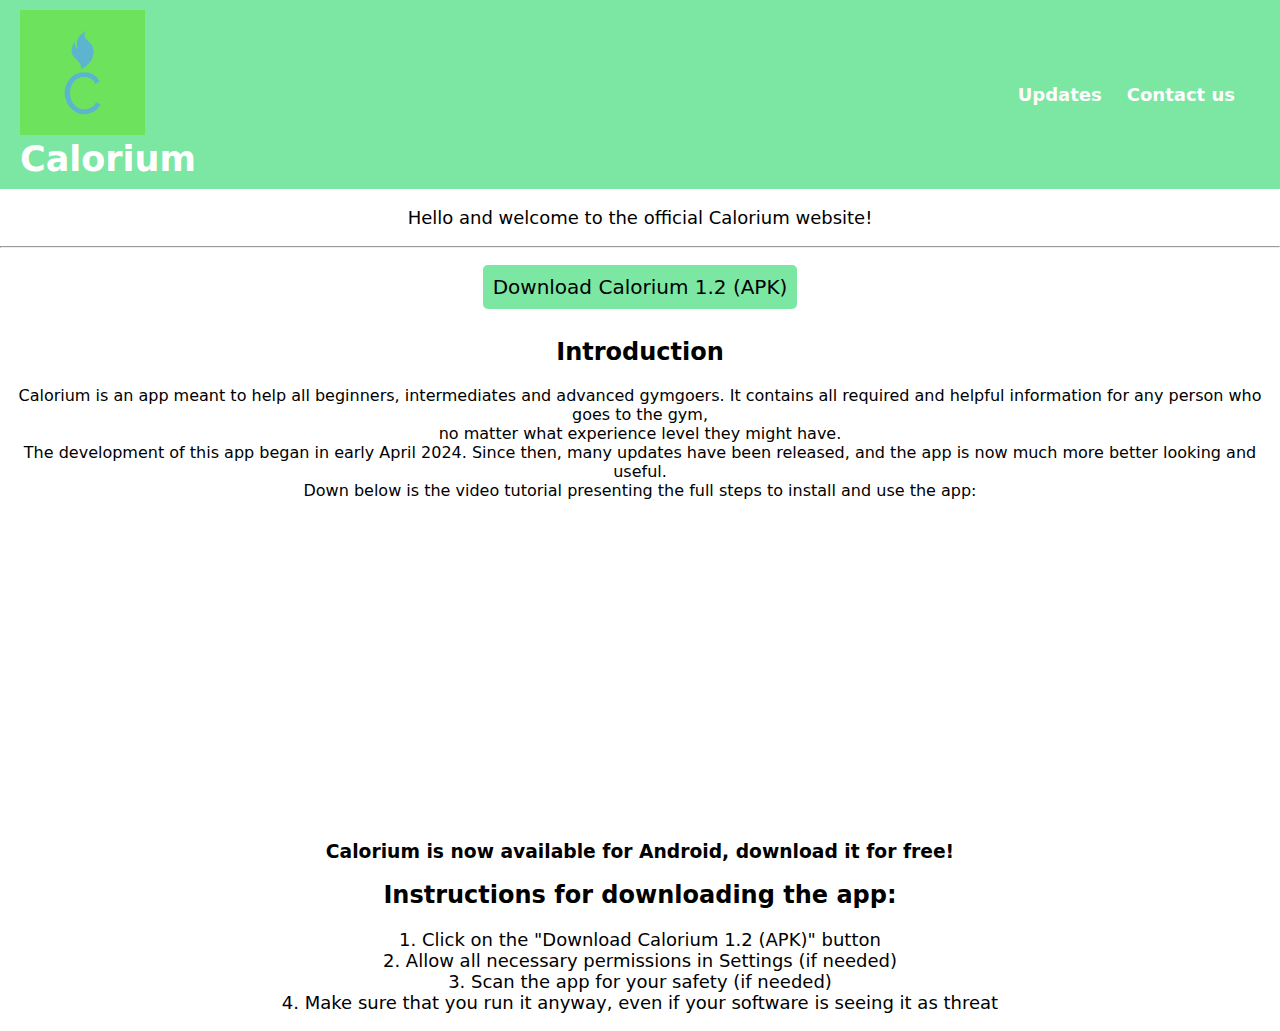
<file: index.html>
<!DOCTYPE html>
<html lang="en">
<head>
    <meta name="viewport" content="width=device-width, initial.scale=1.0">
    <title>Calorium</title>
    <link rel="stylesheet" href="Calorium.css">
</head>
<body>
    <nav class="navbar">
        <div class="logo"><img src="appicon.png" height="125"><br><a href="index.html">Calorium</a></div>
        <ul>
            <li><a href="updates.html">Updates</a></li>
            <li><a href="contact.html">Contact us</a></li>
        </ul>
    </nav>

    <div class="container">
        <p>Hello and welcome to the official Calorium website!</p>
        <hr>
        <br>
        <a download href="APK/com.companyname.calorium-Signed.apk" class="apk-btn">
            Download Calorium 1.2 (APK)
            <i class="fa fa-download"></i>
        </a>
        <br><br>
        <h2>Introduction</h2>
        <p2>Calorium is an app meant to help all beginners, intermediates and advanced gymgoers. It contains all required and helpful information for any person who goes to the gym, <br> no matter what experience level they might have.<br>The development of this app began in early April 2024. Since then, many updates have been released, and the app is now much more better looking and useful.<br>Down below is the video tutorial presenting the full steps to install and use the app:</p>
            <iframe width="400" height="300" src="https://www.youtube.com/embed/y-ISxZ0Ou80?si=92Ndja3sx16cxfq9" title="YouTube video player" frameborder="0" allow="accelerometer; autoplay; clipboard-write; encrypted-media; gyroscope; picture-in-picture; web-share" referrerpolicy="strict-origin-when-cross-origin" allowfullscreen></iframe>
        <h3>Calorium is now available for Android, download it for free!</h3>
        <h2>Instructions for downloading the app:</h2>
        <p>1. Click on the "Download Calorium 1.2 (APK)" button <br>
           2. Allow all necessary permissions in Settings (if needed) <br>
           3. Scan the app for your safety (if needed) <br>
           4. Make sure that you run it anyway, even if your software is seeing it as threat
        </p>
    </div>

    <link rel="preconnect" href="https://fonts.googleapis.com">
    <link rel="preconnect" href="https://fonts.gstatic.com" crossorigin>
    <link href="https://fonts.googleapis.com/css2?family=Montserrat:wght@400;600&display=swap" rel="stylesheet">
</body>
</html>
</file>
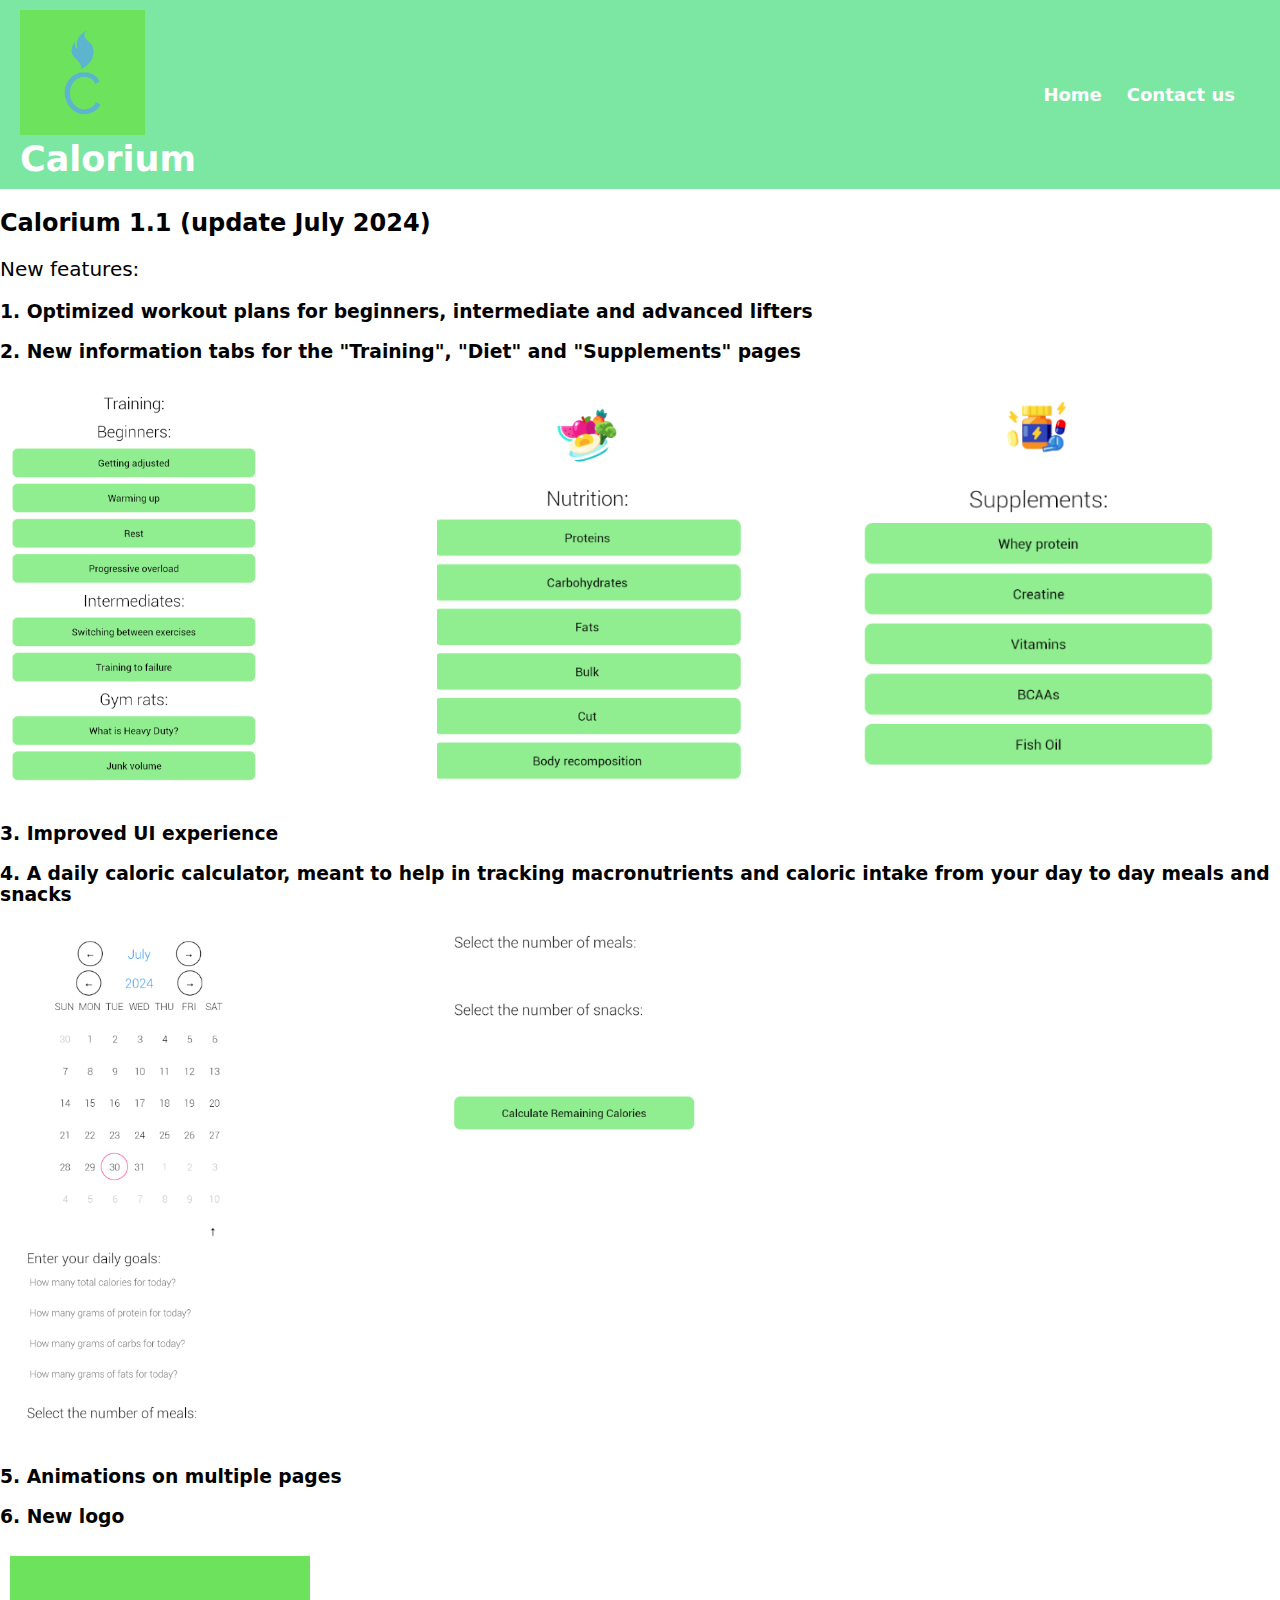
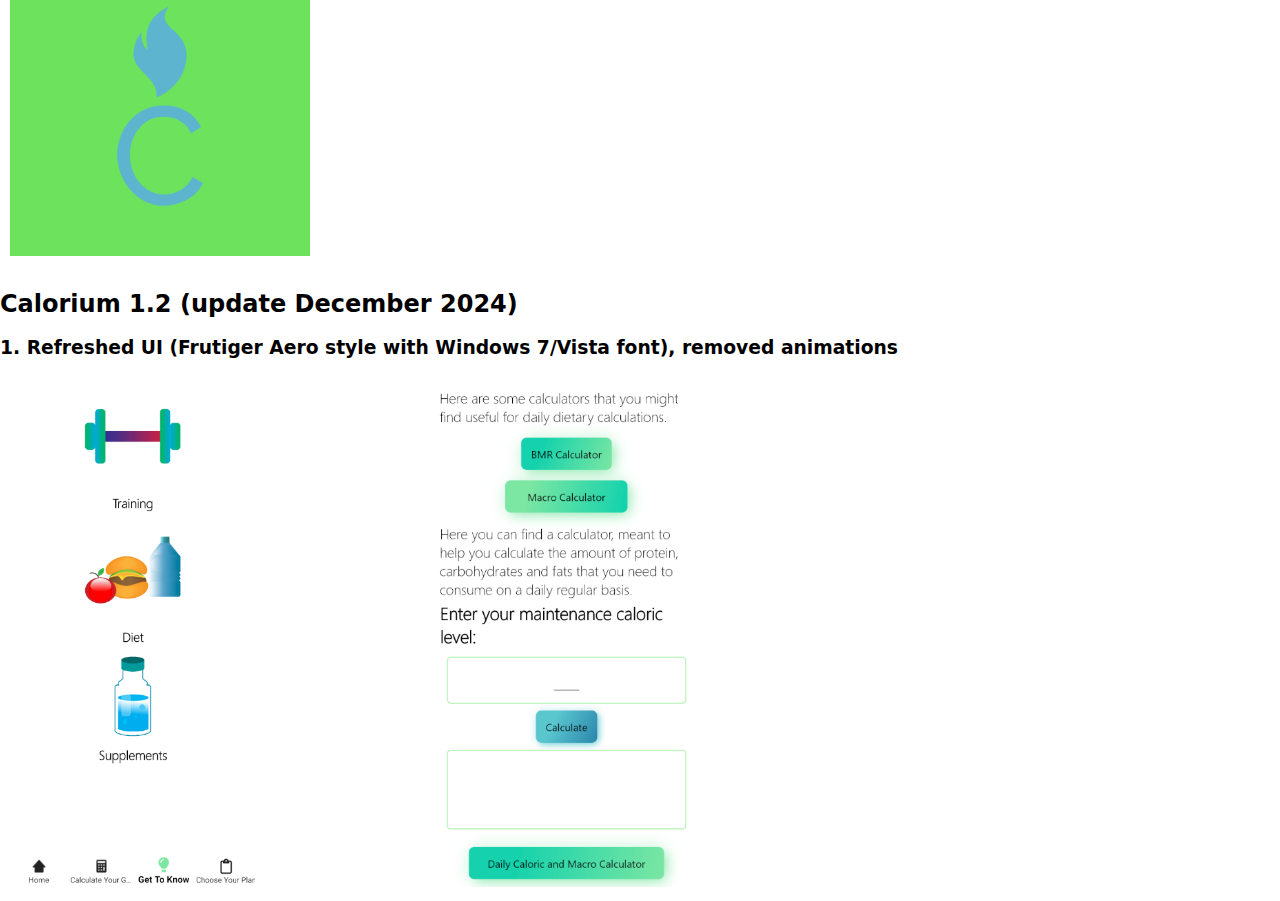
<file: updates.html>
<!DOCTYPE html>

<html>
    <head>
        <title>Calorium - updates</title>
        <link rel="stylesheet" href="updates.css">
        <meta name="viewport" content="width=device-width, initial.scale=1.0"></meta>
    </head>

    <body>
        <nav class="navbar">
            <div class="logo"><img src="appicon.png" height="125"><br><a href="index.html">Calorium</a></div>
            <ul>
                <li><a href="index.html">Home</a></li>
                <li><a href="contact.html">Contact us</a></li>
            </ul>
        </nav>
    
        <h2>Calorium 1.1 (update July 2024)</h2>
        <p>New features:</p>
        <h3>1. Optimized workout plans for beginners, intermediate and advanced lifters</h3>
        <h3>2. New information tabs for the "Training", "Diet" and "Supplements" pages</h3>

        <div id="row1" class="row">
            <div class="column">
                <img src="trainingUpdate.png" height="400">
            </div>
            <div class="column">
                <img src="nutritionUpdate.png" height="400"> 
            </div>
            <div class="column">
                <img src="supplementsUpdate.png" height="400">
            </div>
        </div>

        <h3>3. Improved UI experience</h3>
        <h3>4. A daily caloric calculator, meant to help in tracking macronutrients and caloric intake from your day to day meals and snacks</h3>
        <div id="row2" class="row">
            <div class="column">
                <img src="caloricandmacroUpdate1.png" height="500">
            </div>
            <div class="column">
                <img src="caloricandmacroUpdate2.png" height="200">
            </div>
        </div>

        <h3>5. Animations on multiple pages</h3>
        <h3>6. New logo</h3>
        <div id="row3" class="row">
            <div class="column">
                <img src="appicon.png" height="300">
            </div>
        </div>

        <h2>Calorium 1.2 (update December 2024)</h2>
        <h3>1. Refreshed UI (Frutiger Aero style with Windows 7/Vista font), removed animations</h3>
        <div id="row2" class="row">
            <div class="column">
                <img src="frutiger aero update 1.png" height="500">
            </div>
            <div class="column">
                <img src="frutiger aero update 2.png" height="500">
            </div>
        </div>
    </body>    
</html>
</file>
<file: Calorium.css>
body {
    background-color: white;
    margin: 0;
    font-family: system-ui, -apple-system, BlinkMacSystemFont, 'Segoe UI', Roboto, Oxygen, Ubuntu, Cantarell, 'Open Sans', 'Helvetica Neue', sans-serif;
}

h1, h2, h4 {
    color: black;
}

p {
    color: black;
    font-size: 18px;
}

.container {
    text-align: center;
}

button {
    width: 150px;
    height: 50px;
    background-color: lightgreen;
    color: black;
    border: 2px solid;
    font-size: 15px;
    border-radius: 8px;
    margin-right: 20px;
}

@media only screen and (max-width: 800px) {
    p {
        font-size: 22px;
    }
}

.apk-btn {
    background-color: #7ce6a3;
    color: black;
    font-size: 20px;
    border-radius: 5px;
    padding: 10px;
    text-decoration: none;
}

.apk-btn:hover {
    background-color: #0fd1ad;
}

* {
    text-decoration: none;
}

.navbar {
    background: #7ce6a3;
    padding: 10px 20px;
    display: flex;
    justify-content: space-between;
    align-items: center;
}

.logo a {
    font-size: 35px;
    font-weight: 600;
    color: white;
}

ul {
    list-style: none;
    margin: 0;
    padding: 0;
    display: flex;
}

li {
    margin-right: 25px;
}

li a {
    color: white;
    font-size: 18px;
    font-weight: bold;
}

li a:hover {
    color: #0fd1ad;
}

.navbar button {
    background-color: lightgreen;
    border-radius: 10px;
    padding: 10px;
    width: 90px;
    border: none;
    cursor: pointer;
}

.navbar button a {
    color: white;
    font-weight: bold;
}

.navbar button:hover {
    background-color: darkgreen;
}

p2{
    font-size: 16px;
}
</file>
<file: updates.css>
body {
    background-color: white;
    margin: 0;
    font-family: system-ui, -apple-system, BlinkMacSystemFont, 'Segoe UI', Roboto, Oxygen, Ubuntu, Cantarell, 'Open Sans', 'Helvetica Neue', sans-serif;
}

h1, h2, h4 {
    color: black;
    text-align: left;
}

button{
    background-color: #6de349;
    font-family: system-ui, -apple-system, BlinkMacSystemFont, 'Segoe UI', Roboto, Oxygen, Ubuntu, Cantarell, 'Open Sans', 'Helvetica Neue', sans-serif;
}

p {
    color: black;
    font-size: 20px;
}

.container {
    text-align: left;
}

.reveal-btn {
    width: 150px;
    height: 50px;
    background-color: lightgreen;
    color: black;
    border: 2px solid;
    font-size: 15px;
    border-radius: 8px;
    margin: 10px 0;
}

.hidden-text {
    display: none;
    color: black;
    font-size: 18px;
    margin-top: 10px;
}

@media only screen and (max-width: 1000px) {
    h1 {
        font-size: 40px;
    }
    p {
        font-size: 40px;
    }
    .column {
        width: 100%;
        padding: 10px 0;
        text-align: center;
    }
    .row img {
        width: 90%; 
        height: auto; 
    }
}

.apk-btn {
    background-color: lightgreen;
    color: black;
    font-size: 20px;
    border-radius: 5px;
    padding: 10px;
    text-decoration: none;
}

.apk-btn:hover {
    background-color: #0fd1ad;
}

* {
    text-decoration: none;
}

.navbar {
    background: #7ce6a3;
    padding: 10px 20px;
    display: flex;
    justify-content: space-between;
    align-items: center;
}

.logo a {
    font-size: 35px;
    font-weight: 600;
    color: white;
}

ul {
    list-style: none;
    margin: 0;
    padding: 0;
    display: flex;
}

li {
    margin-right: 25px;
}

li a {
    color: white;
    font-size: 18px;
    font-weight: bold;
}

li a:hover {
    color: #0fd1ad;
}

.navbar button {
    background-color: lightgreen;
    border-radius: 10px;
    padding: 10px;
    width: 90px;
    border: none;
    cursor: pointer;
}

.navbar button a {
    color: white;
    font-weight: bold;
}

.navbar button:hover {
    background-color: darkgreen;
}

.column {
    float: left;
    padding: 10px;
    width: 33.33%;
    box-sizing: border-box;
}

.row::after {
    content: "";
    display:table;
    clear: both;
}

.features {
    clear: both;
    padding: 10px;
}
</file>
